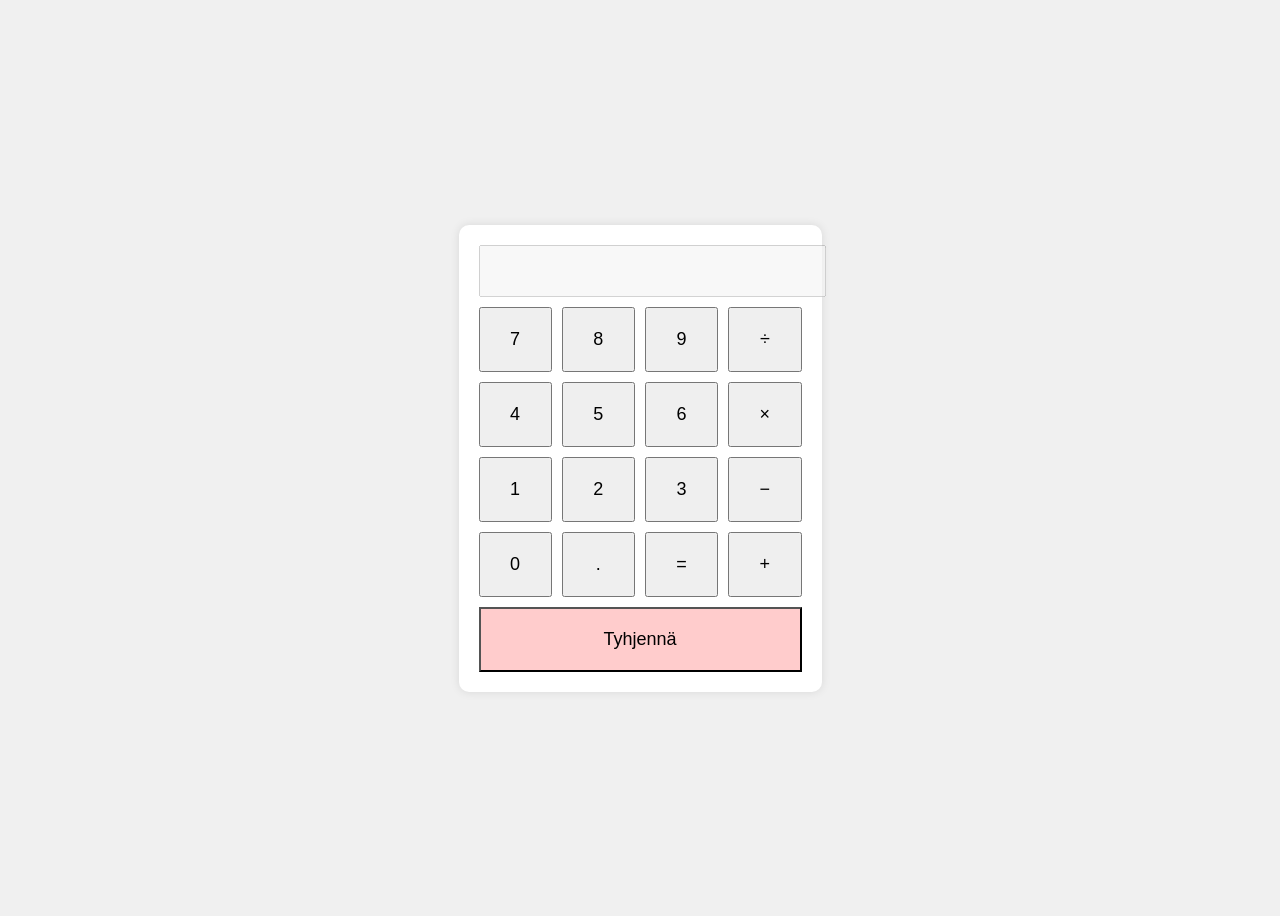
<file: laskin/index.html>
<!DOCTYPE html>
<html lang="fi">
<head>
  <meta charset="UTF-8">
  <title>Yksinkertainen laskin</title>
  <link rel="stylesheet" href="style.css">
</head>
<body>
  <div class="calculator">
    <input type="text" id="display" disabled>
    <div class="buttons">
      <button onclick="append('7')">7</button>
      <button onclick="append('8')">8</button>
      <button onclick="append('9')">9</button>
      <button onclick="append('/')">÷</button>
      <button onclick="append('4')">4</button>
      <button onclick="append('5')">5</button>
      <button onclick="append('6')">6</button>
      <button onclick="append('*')">×</button>
      <button onclick="append('1')">1</button>
      <button onclick="append('2')">2</button>
      <button onclick="append('3')">3</button>
      <button onclick="append('-')">−</button>
      <button onclick="append('0')">0</button>
      <button onclick="append('.')">.</button>
      <button onclick="calculate()">=</button>
      <button onclick="append('+')">+</button>
      <button onclick="clearDisplay()" class="clear">Tyhjennä</button>
    </div>
  </div>
  <script src="script.js"></script>
</body>
</html>
</file>
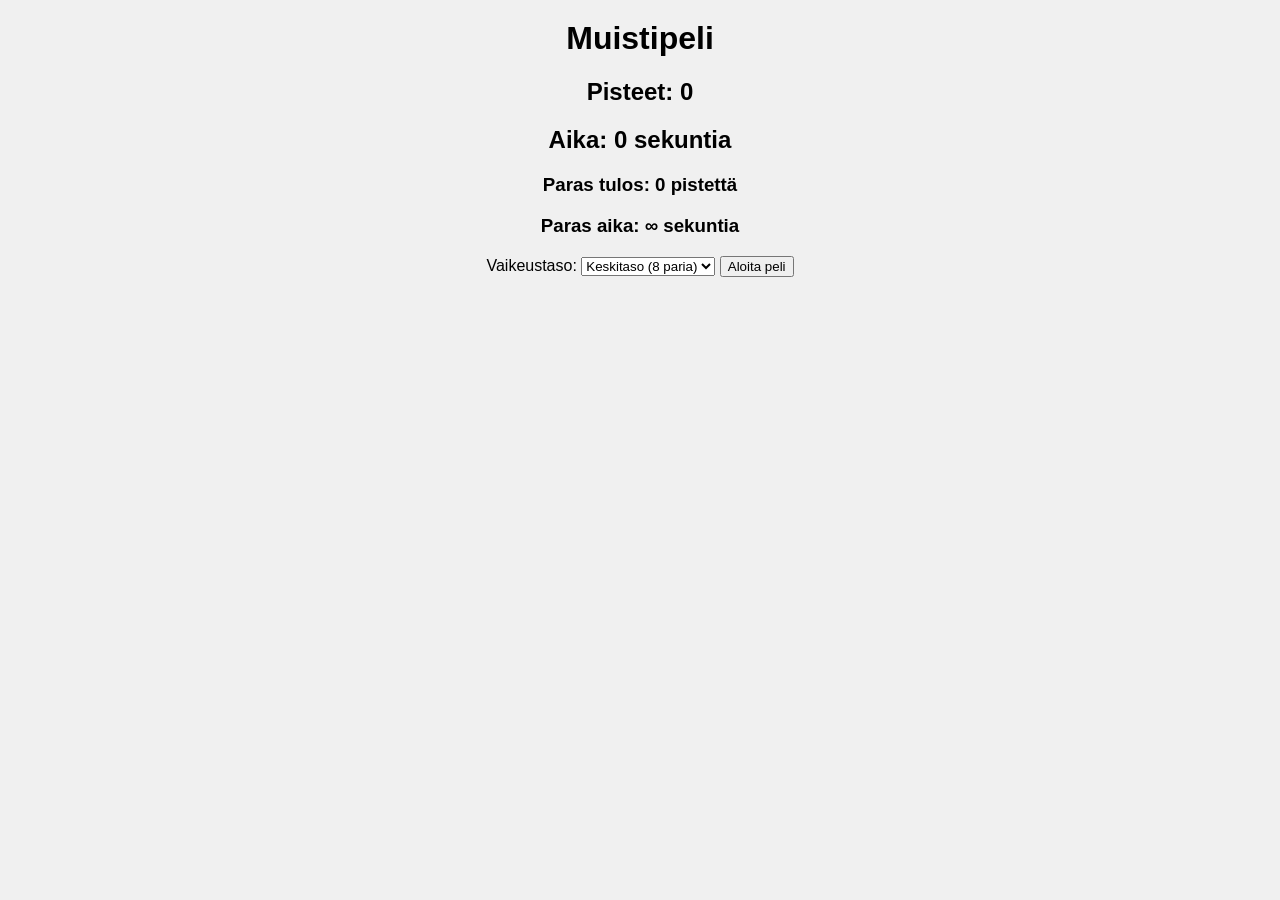
<file: muistipeli/index.html>
<!DOCTYPE html>
<html lang="fi">
<head>
  <meta charset="UTF-8" />
  <meta name="viewport" content="width=device-width, initial-scale=1.0"/>
  <title>Muistipeli</title>
  <link rel="stylesheet" href="style.css" />
</head>
<body>
  <h1>Muistipeli</h1>
  <h2>Pisteet: <span id="score">0</span></h2>
  <h2>Aika: <span id="timer">0</span> sekuntia</h2>
  <h3>Paras tulos: <span id="best-score">0</span> pistettä</h3>
<h3>Paras aika: <span id="best-time">∞</span> sekuntia</h3>
  <label for="difficulty">Vaikeustaso:</label>
<select id="difficulty">
  <option value="easy">Helppo (4 paria)</option>
  <option value="medium" selected>Keskitaso (8 paria)</option>
  <option value="hard">Vaikea (12 paria)</option>
</select>
<button id="start-btn">Aloita peli</button>
  <div class="game-board" id="game-board"></div>
  <script src="script.js"></script>
</body>
</html>
</file>
<file: laskin/style.css>
body {
  font-family: Arial, sans-serif;
  background: #f0f0f0;
  display: flex;
  justify-content: center;
  align-items: center;
  height: 100vh;
}

.calculator {
  background: white;
  padding: 20px;
  border-radius: 10px;
  box-shadow: 0 0 10px rgba(0,0,0,0.1);
}

input[type="text"] {
  width: 100%;
  font-size: 24px;
  padding: 10px;
  margin-bottom: 10px;
  text-align: right;
}

.buttons {
  display: grid;
  grid-template-columns: repeat(4, 1fr);
  gap: 10px;
}

button {
  padding: 20px;
  font-size: 18px;
  cursor: pointer;
}

.clear {
  grid-column: span 4;
  background: #ffcccc;
}
</file>
<file: muistipeli/style.css>
body {
  font-family: sans-serif;
  text-align: center;
  background-color: #f0f0f0;
}

h1 {
  margin-top: 20px;
}

.game-board {
  display: grid;
  grid-template-columns: repeat(4, 100px);
  grid-gap: 10px;
  justify-content: center;
  margin-top: 30px;
}

.card {
  width: 100px;
  height: 100px;
  background-color: #444;
  color: white;
  font-size: 2em;
  display: flex;
  align-items: center;
  justify-content: center;
  cursor: pointer;
  border-radius: 8px;
  user-select: none;
}

.card.flipped {
  background-color: #fff;
  color: #444;
  cursor: default;
}
</file>
